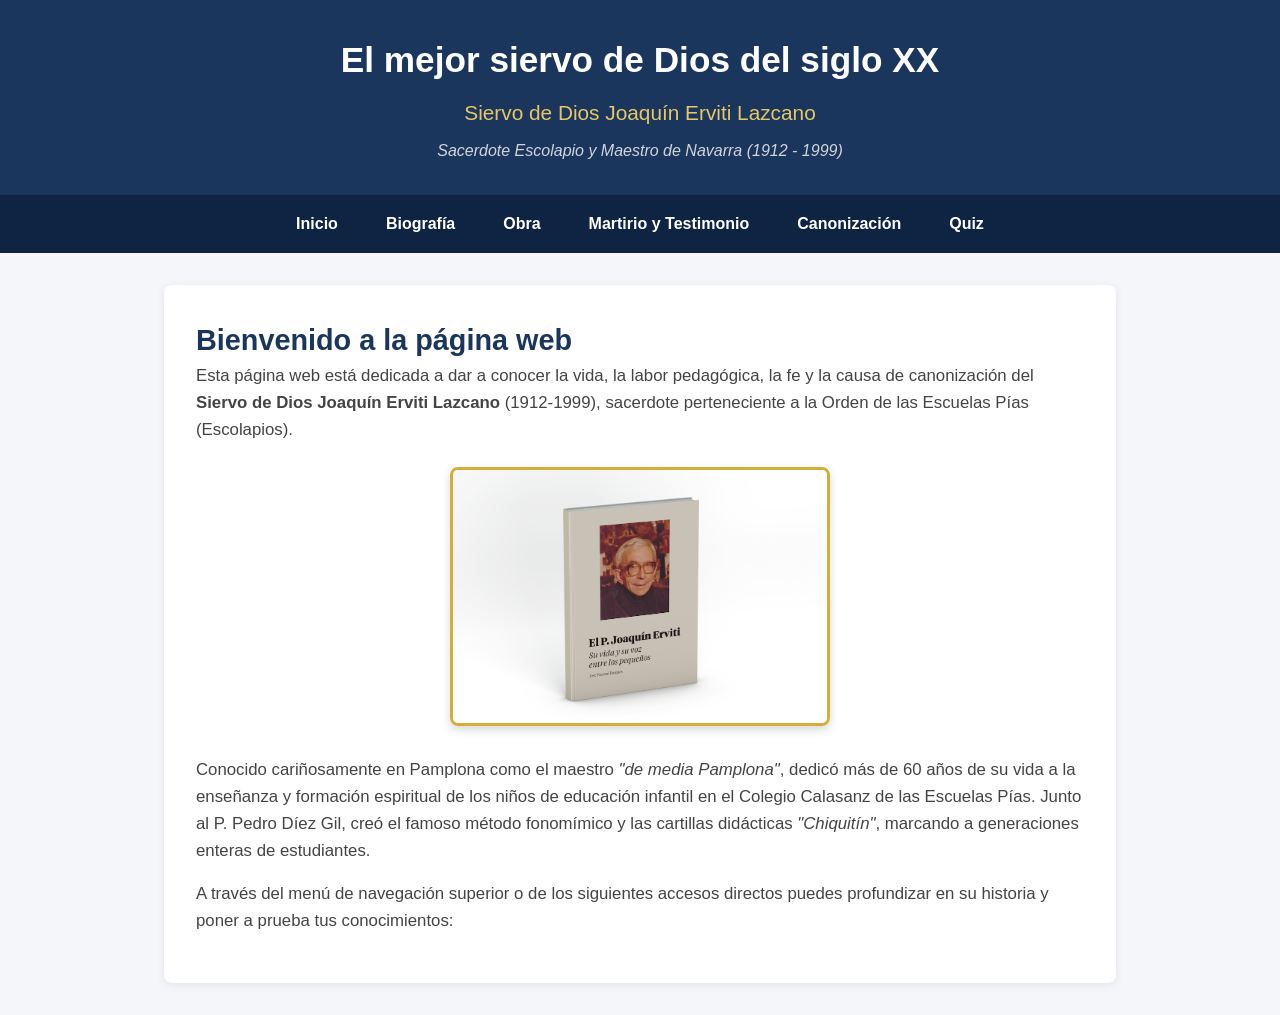
<file: index.html>
<!DOCTYPE html>
<html lang="es">

<head>
    <meta charset="UTF-8">
    <meta name="viewport" content="width=device-width, initial-scale=1.0">
    <title>Inicio | Siervo de Dios Joaquín Erviti Lazcano</title>
    <link rel="stylesheet" href="css/estilos.css">
</head>

<body>
    <header>
        <h1>El mejor siervo de Dios del siglo XX</h1>
        <h2>Siervo de Dios Joaquín Erviti Lazcano</h2>
        <p>Sacerdote Escolapio y Maestro de Navarra (1912 - 1999)</p>
    </header>
    <nav>
        <ul>
            <li><a href="index.html" class="active">Inicio</a></li>
            <li><a href="pages/biografia.html">Biografía</a></li>
            <li><a href="pages/obra.html">Obra</a></li>
            <li><a href="pages/martirio-testimonio.html">Martirio y Testimonio</a></li>
            <li><a href="pages/canonizacion.html">Canonización</a></li>
            <li><a href="pages/quiz.html">Quiz</a></li>
        </ul>
    </nav>

    <main class="contenedor">

        <section class="seccion-inicio">
            <h2>Bienvenido a la página web</h2>

            <p>
                Esta página web está dedicada a dar a conocer la vida, la labor pedagógica, la fe y la causa de
                canonización del
                <strong>Siervo de Dios Joaquín Erviti Lazcano</strong> (1912-1999), sacerdote perteneciente a la Orden
                de las Escuelas Pías (Escolapios).
            </p>

            <div class="imagen-santo">
                <img src="img/joaquin_erviti_real.png" alt="Imagen del Siervo de Dios Joaquín Erviti Lazcano">
            </div>

            <p>
                Conocido cariñosamente en Pamplona como el maestro <em>"de media Pamplona"</em>, dedicó más de 60 años
                de su vida
                a la enseñanza y formación espiritual de los niños de educación infantil en el Colegio Calasanz de las
                Escuelas Pías.
                Junto al P. Pedro Díez Gil, creó el famoso método fonomímico y las cartillas didácticas
                <em>"Chiquitín"</em>,
                marcando a generaciones enteras de estudiantes.
            </p>

            <p>
                A través del menú de navegación superior o de los siguientes accesos directos puedes profundizar en su
                historia y poner a prueba tus conocimientos:
            </p>
        </section>

    </main>
</body>

</html>
</file>
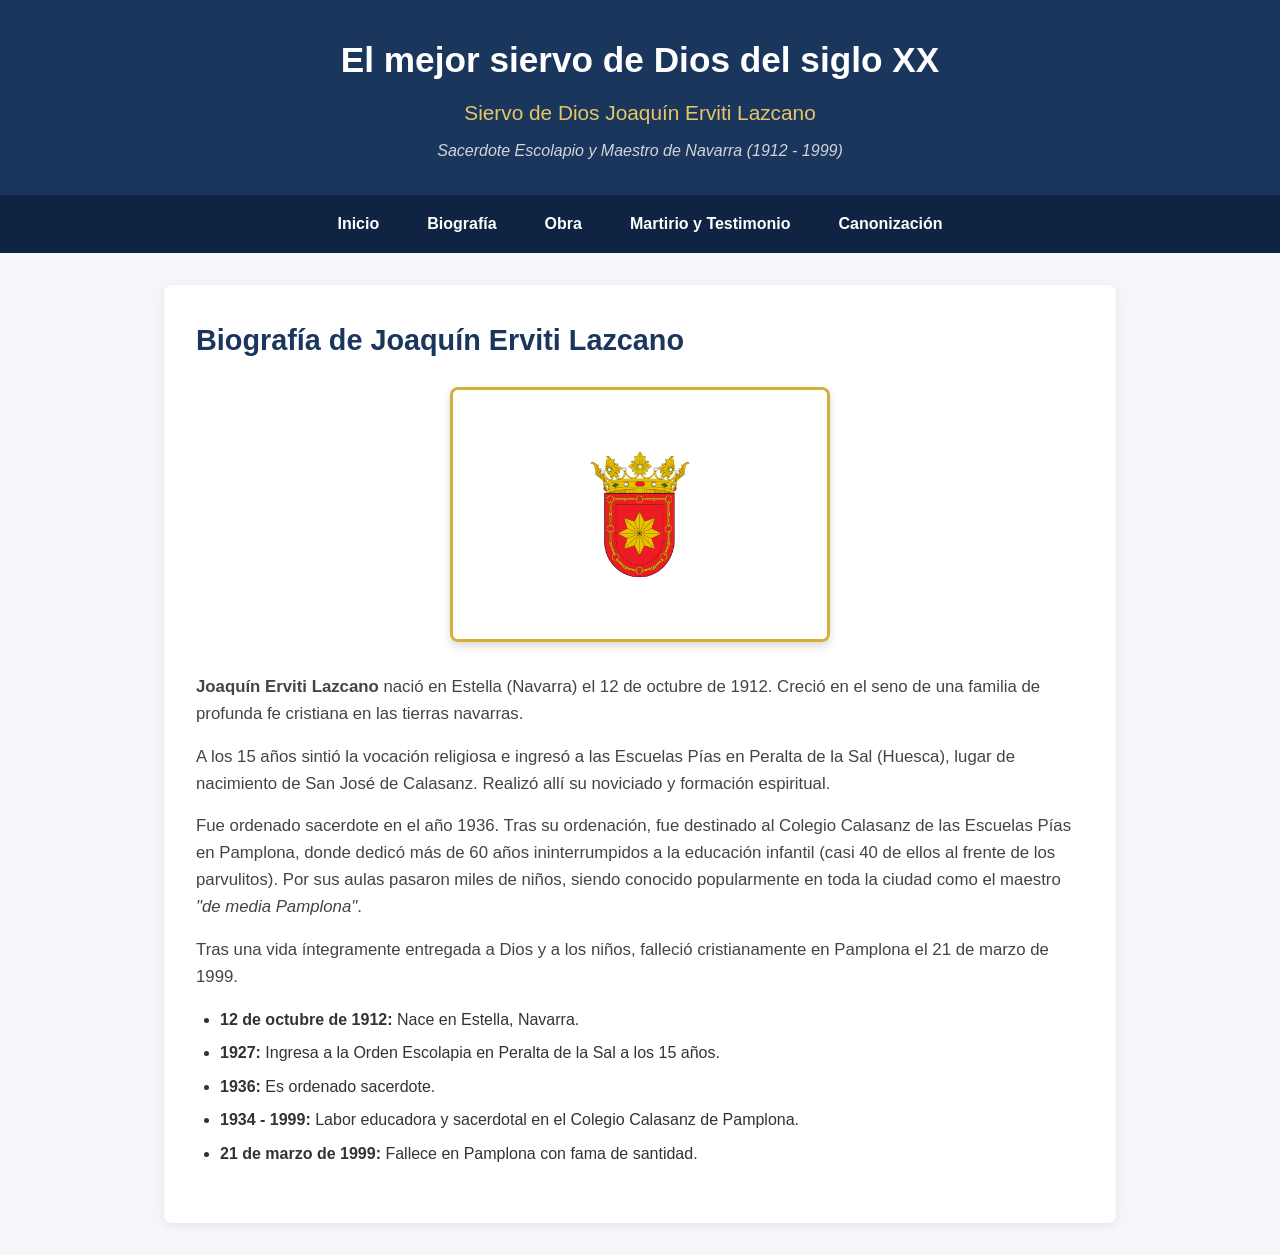
<file: pages/biografia.html>
<!DOCTYPE html>
<html lang="es">

<head>
    <meta charset="UTF-8">
    <meta name="viewport" content="width=device-width, initial-scale=1.0">
    <title>Biografía | Siervo de Dios Joaquín Erviti Lazcano</title>
    <link rel="stylesheet" href="../css/estilos.css">
</head>

<body>
    <header>
        <h1>El mejor siervo de Dios del siglo XX</h1>
        <h2>Siervo de Dios Joaquín Erviti Lazcano</h2>
        <p>Sacerdote Escolapio y Maestro de Navarra (1912 - 1999)</p>
    </header>
    <nav>
        <ul>
            <li><a href="../index.html">Inicio</a></li>
            <li><a href="biografia.html" class="active">Biografía</a></li>
            <li><a href="obra.html">Obra</a></li>
            <li><a href="martirio-testimonio.html">Martirio y Testimonio</a></li>
            <li><a href="canonizacion.html">Canonización</a></li>
        </ul>
    </nav>
    <main class="contenedor">
        <section class="seccion-contenido">
            <h2>Biografía de Joaquín Erviti Lazcano</h2>

            <div class="imagen-santo">
                <img src="../img/estella_navarra.jpg" alt="Estella Navarra - Ciudad natal">
            </div>

            <p>
                <strong>Joaquín Erviti Lazcano</strong> nació en Estella (Navarra) el 12 de octubre de 1912.
                Creció en el seno de una familia de profunda fe cristiana en las tierras navarras.
            </p>

            <p>
                A los 15 años sintió la vocación religiosa e ingresó a las Escuelas Pías en Peralta de la Sal (Huesca),
                lugar de nacimiento de San José de Calasanz. Realizó allí su noviciado y formación espiritual.
            </p>

            <p>
                Fue ordenado sacerdote en el año 1936. Tras su ordenación, fue destinado al Colegio Calasanz de las
                Escuelas Pías en Pamplona,
                donde dedicó más de 60 años ininterrumpidos a la educación infantil (casi 40 de ellos al frente de los
                parvulitos).
                Por sus aulas pasaron miles de niños, siendo conocido popularmente en toda la ciudad como el maestro
                <em>"de media Pamplona"</em>.
            </p>

            <p>
                Tras una vida íntegramente entregada a Dios y a los niños, falleció cristianamente en Pamplona el 21 de
                marzo de 1999.
            </p>

            <ul class="lista-puntos">
                <li><strong>12 de octubre de 1912:</strong> Nace en Estella, Navarra.</li>
                <li><strong>1927:</strong> Ingresa a la Orden Escolapia en Peralta de la Sal a los 15 años.</li>
                <li><strong>1936:</strong> Es ordenado sacerdote.</li>
                <li><strong>1934 - 1999:</strong> Labor educadora y sacerdotal en el Colegio Calasanz de Pamplona.</li>
                <li><strong>21 de marzo de 1999:</strong> Fallece en Pamplona con fama de santidad.</li>
            </ul>
        </section>
    </main>
</body>

</html>
</file>
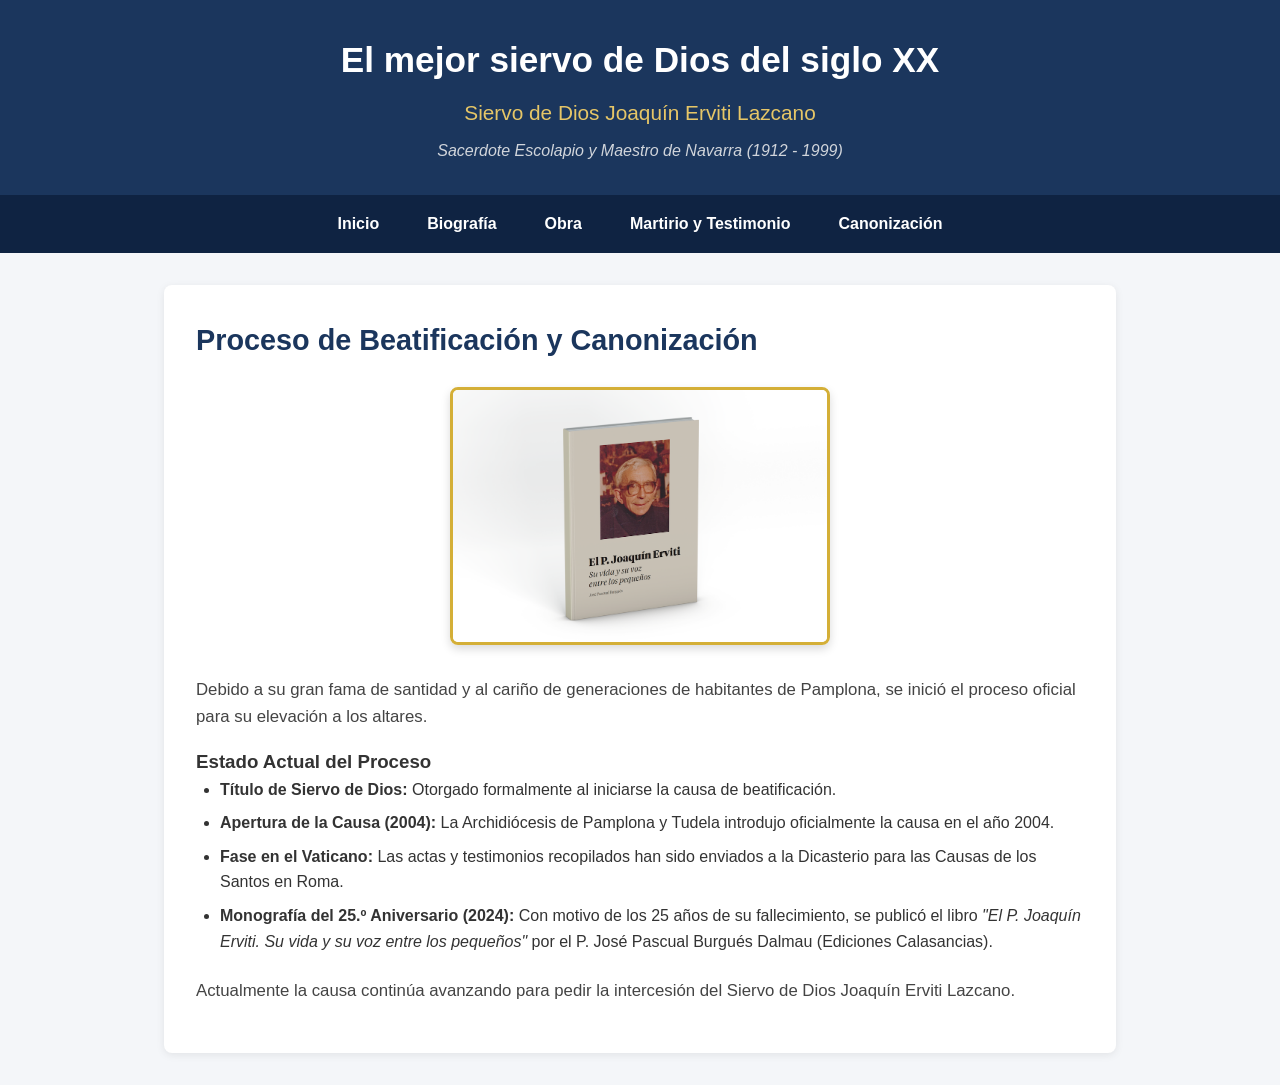
<file: pages/canonizacion.html>
<!DOCTYPE html>
<html lang="es">

<head>
    <meta charset="UTF-8">
    <meta name="viewport" content="width=device-width, initial-scale=1.0">
    <title>Canonización | Siervo de Dios Joaquín Erviti Lazcano</title>
    <link rel="stylesheet" href="../css/estilos.css">
</head>

<body>

    <header>
        <h1>El mejor siervo de Dios del siglo XX</h1>
        <h2>Siervo de Dios Joaquín Erviti Lazcano</h2>
        <p>Sacerdote Escolapio y Maestro de Navarra (1912 - 1999)</p>
    </header>
    <nav>
        <ul>
            <li><a href="../index.html">Inicio</a></li>
            <li><a href="biografia.html">Biografía</a></li>
            <li><a href="obra.html">Obra</a></li>
            <li><a href="martirio-testimonio.html">Martirio y Testimonio</a></li>
            <li><a href="canonizacion.html" class="active">Canonización</a></li>
        </ul>
    </nav>
    <main class="contenedor">
        <section class="seccion-contenido">
            <h2>Proceso de Beatificación y Canonización</h2>

            <div class="imagen-santo">
                <img src="../img/joaquin_erviti_real.png" alt="Padre Joaquín Erviti Lazcano">
            </div>

            <p>
                Debido a su gran fama de santidad y al cariño de generaciones de habitantes de Pamplona,
                se inició el proceso oficial para su elevación a los altares.
            </p>

            <h3>Estado Actual del Proceso</h3>

            <ul class="lista-puntos">
                <li><strong>Título de Siervo de Dios:</strong> Otorgado formalmente al iniciarse la causa de
                    beatificación.</li>
                <li><strong>Apertura de la Causa (2004):</strong> La Archidiócesis de Pamplona y Tudela introdujo
                    oficialmente la causa en el año 2004.</li>
                <li><strong>Fase en el Vaticano:</strong> Las actas y testimonios recopilados han sido enviados a la
                    Dicasterio para las Causas de los Santos en Roma.</li>
                <li><strong>Monografía del 25.º Aniversario (2024):</strong> Con motivo de los 25 años de su
                    fallecimiento, se publicó el libro <em>"El P. Joaquín Erviti. Su vida y su voz entre los
                        pequeños"</em> por el P. José Pascual Burgués Dalmau (Ediciones Calasancias).</li>
            </ul>

            <p>
                Actualmente la causa continúa avanzando para pedir la intercesión del Siervo de Dios Joaquín Erviti
                Lazcano.
            </p>
        </section>
    </main>
</body>

</html>
</file>
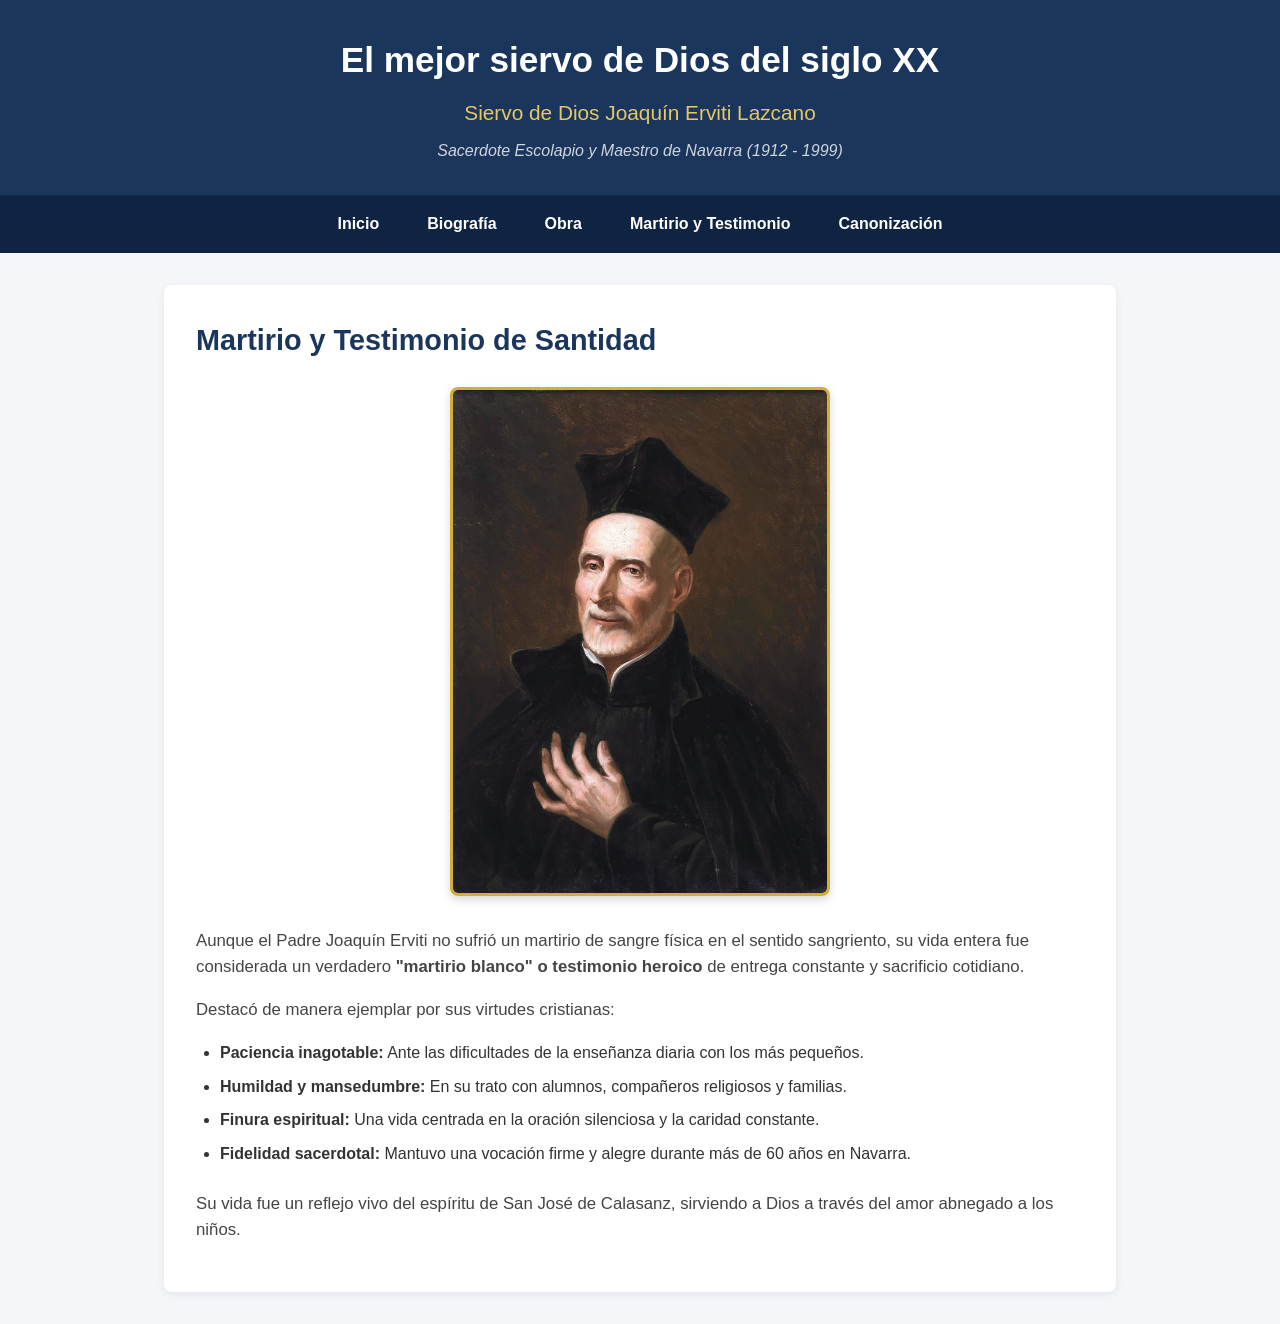
<file: pages/martirio-testimonio.html>
<!DOCTYPE html>
<html lang="es">

<head>
    <meta charset="UTF-8">
    <meta name="viewport" content="width=device-width, initial-scale=1.0">
    <title>Martirio y Testimonio | Siervo de Dios Joaquín Erviti Lazcano</title>
    <link rel="stylesheet" href="../css/estilos.css">
</head>

<body>
    <header>
        <h1>El mejor siervo de Dios del siglo XX</h1>
        <h2>Siervo de Dios Joaquín Erviti Lazcano</h2>
        <p>Sacerdote Escolapio y Maestro de Navarra (1912 - 1999)</p>
    </header>
    <nav>
        <ul>
            <li><a href="../index.html">Inicio</a></li>
            <li><a href="biografia.html">Biografía</a></li>
            <li><a href="obra.html">Obra</a></li>
            <li><a href="martirio-testimonio.html" class="active">Martirio y Testimonio</a></li>
            <li><a href="canonizacion.html">Canonización</a></li>
        </ul>
    </nav>
    <main class="contenedor">
        <section class="seccion-contenido">
            <h2>Martirio y Testimonio de Santidad</h2>

            <div class="imagen-santo">
                <img src="../img/san_jose_calasanz.jpg" alt="San José de Calasanz - Fundador de Escuelas Pías">
            </div>
            <p>
                Aunque el Padre Joaquín Erviti no sufrió un martirio de sangre física en el sentido sangriento,
                su vida entera fue considerada un verdadero <strong>"martirio blanco" o testimonio heroico</strong>
                de entrega constante y sacrificio cotidiano.
            </p>

            <p>
                Destacó de manera ejemplar por sus virtudes cristianas:
            </p>

            <ul class="lista-puntos">
                <li><strong>Paciencia inagotable:</strong> Ante las dificultades de la enseñanza diaria con los más
                    pequeños.</li>
                <li><strong>Humildad y mansedumbre:</strong> En su trato con alumnos, compañeros religiosos y familias.
                </li>
                <li><strong>Finura espiritual:</strong> Una vida centrada en la oración silenciosa y la caridad
                    constante.</li>
                <li><strong>Fidelidad sacerdotal:</strong> Mantuvo una vocación firme y alegre durante más de 60 años en
                    Navarra.</li>
            </ul>

            <p>
                Su vida fue un reflejo vivo del espíritu de San José de Calasanz, sirviendo a Dios a través del amor
                abnegado a los niños.
            </p>
        </section>
    </main>
</body>

</html>
</file>
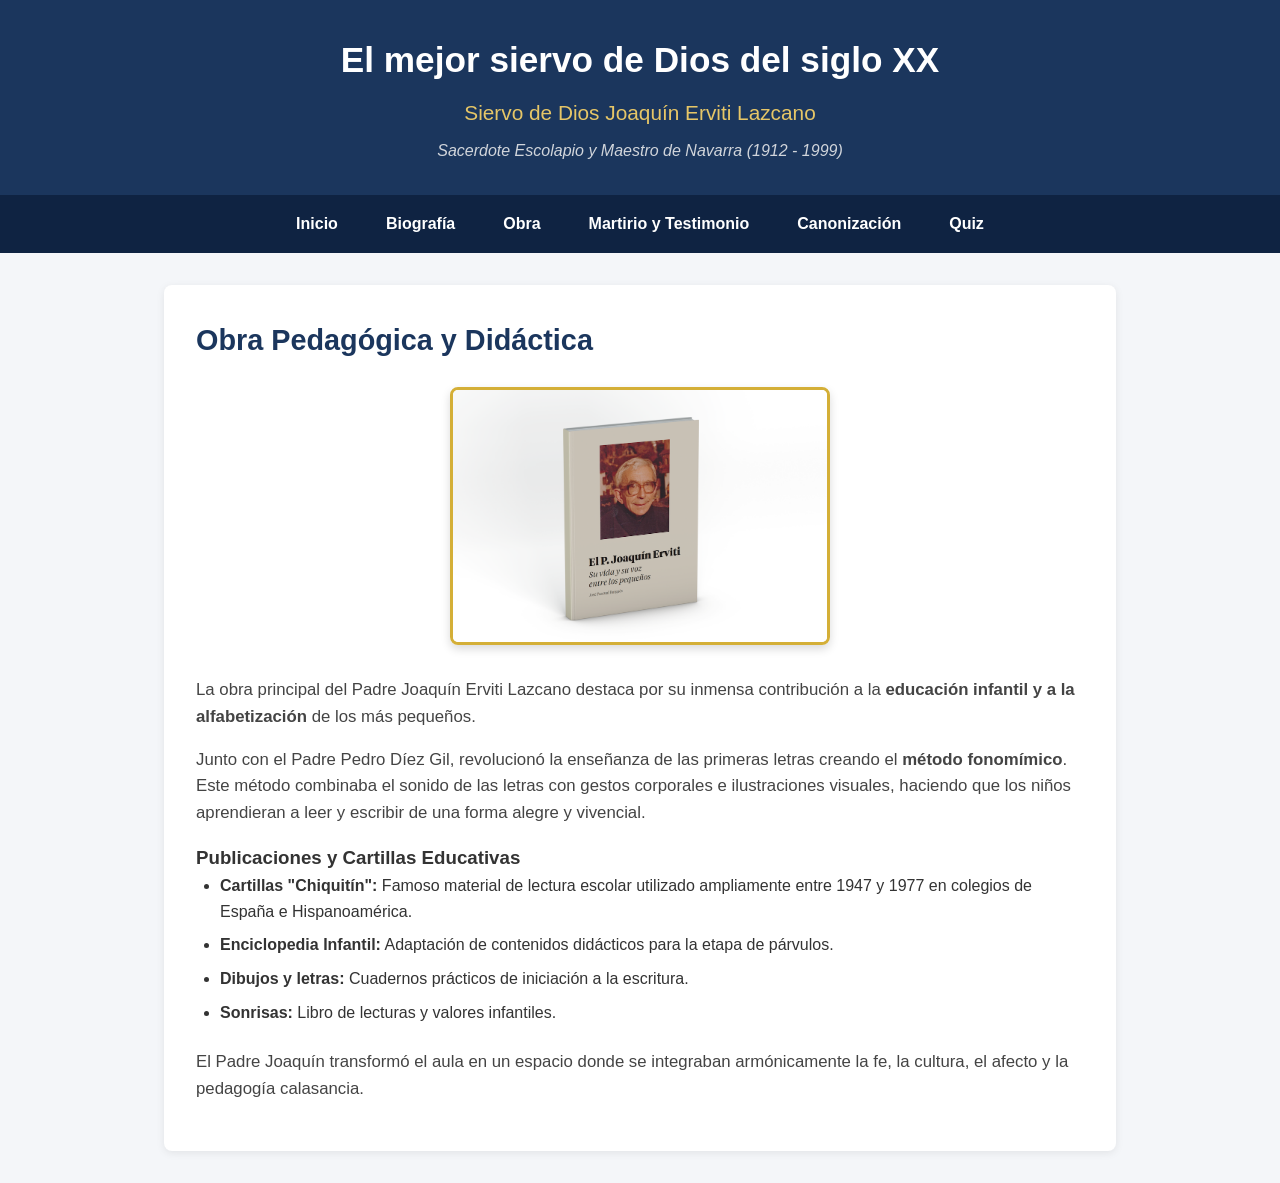
<file: pages/obra.html>
<!DOCTYPE html>
<html lang="es">

<head>
    <meta charset="UTF-8">
    <meta name="viewport" content="width=device-width, initial-scale=1.0">
    <title>Obra | Siervo de Dios Joaquín Erviti Lazcano</title>
    <link rel="stylesheet" href="../css/estilos.css">
</head>

<body>
    <header>
        <h1>El mejor siervo de Dios del siglo XX</h1>
        <h2>Siervo de Dios Joaquín Erviti Lazcano</h2>
        <p>Sacerdote Escolapio y Maestro de Navarra (1912 - 1999)</p>
    </header>
    <nav>
        <ul>
            <li><a href="../index.html">Inicio</a></li>
            <li><a href="biografia.html">Biografía</a></li>
            <li><a href="obra.html" class="active">Obra</a></li>
            <li><a href="martirio-testimonio.html">Martirio y Testimonio</a></li>
            <li><a href="canonizacion.html">Canonización</a></li>
            <li><a href="quiz.html">Quiz</a></li>
        </ul>
    </nav>
    <main class="contenedor">
        <section class="seccion-contenido">
            <h2>Obra Pedagógica y Didáctica</h2>

            <div class="imagen-santo">
                <img src="../img/cartilla_chiquitin.jpg" alt="Cartilla Chiquitin y Obra Pedagógica">
            </div>
            <p>
                La obra principal del Padre Joaquín Erviti Lazcano destaca por su inmensa contribución a la
                <strong>educación infantil y a la alfabetización</strong> de los más pequeños.
            </p>

            <p>
                Junto con el Padre Pedro Díez Gil, revolucionó la enseñanza de las primeras letras creando el
                <strong>método fonomímico</strong>. Este método combinaba el sonido de las letras con gestos corporales
                e
                ilustraciones visuales, haciendo que los niños aprendieran a leer y escribir de una forma alegre y
                vivencial.
            </p>

            <h3>Publicaciones y Cartillas Educativas</h3>
            <ul class="lista-puntos">
                <li><strong>Cartillas "Chiquitín":</strong> Famoso material de lectura escolar utilizado ampliamente
                    entre 1947 y 1977 en colegios de España e Hispanoamérica.</li>
                <li><strong>Enciclopedia Infantil:</strong> Adaptación de contenidos didácticos para la etapa de
                    párvulos.</li>
                <li><strong>Dibujos y letras:</strong> Cuadernos prácticos de iniciación a la escritura.</li>
                <li><strong>Sonrisas:</strong> Libro de lecturas y valores infantiles.</li>
            </ul>

            <p>
                El Padre Joaquín transformó el aula en un espacio donde se integraban armónicamente la fe, la cultura,
                el afecto y la pedagogía calasancia.
            </p>
        </section>
    </main>
</body>

</html>
</file>
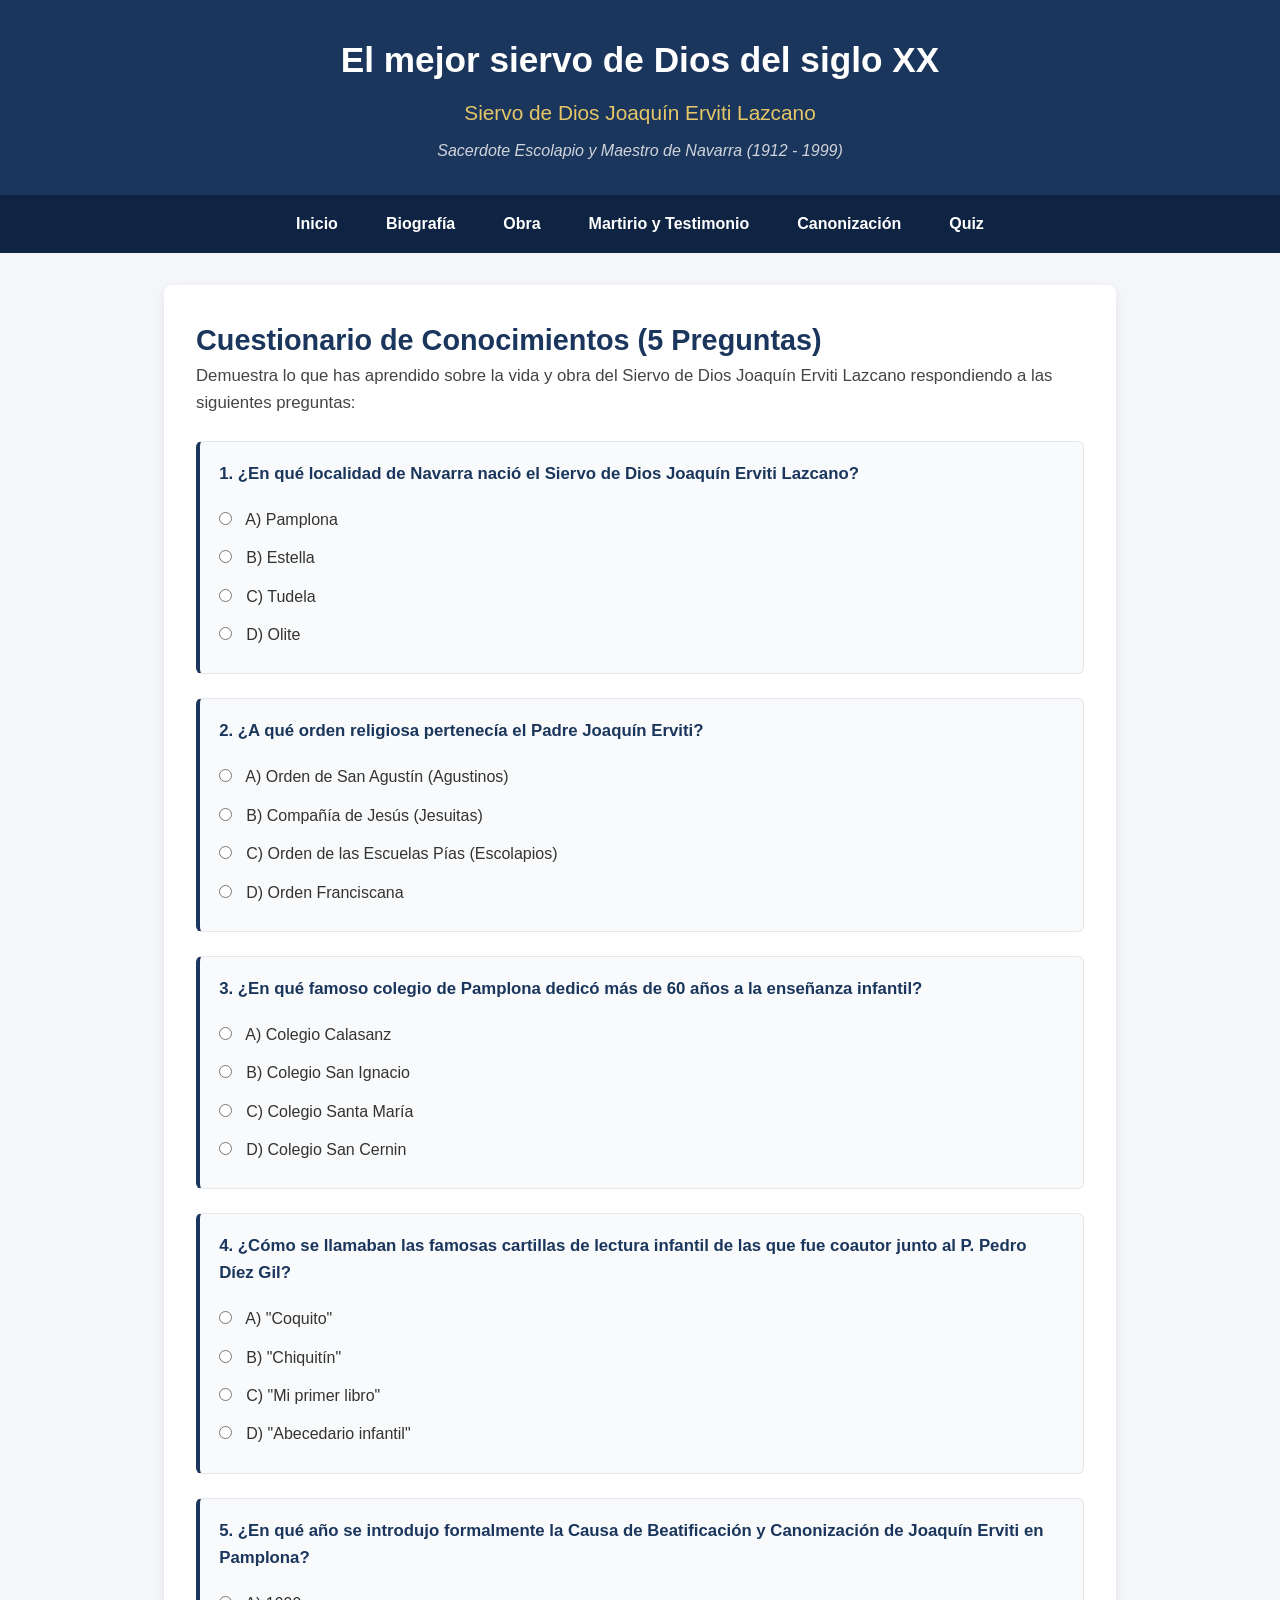
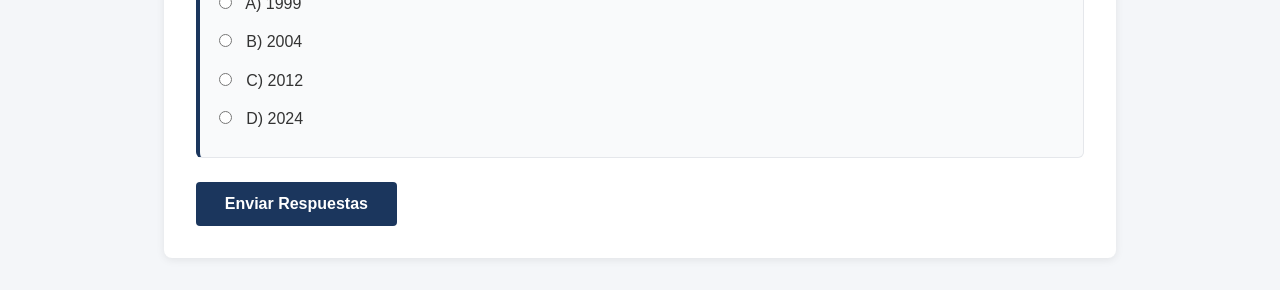
<file: pages/quiz.html>
<!DOCTYPE html>
<html lang="es">

<head>
    <meta charset="UTF-8">
    <meta name="viewport" content="width=device-width, initial-scale=1.0">
    <title>Quiz | Siervo de Dios Joaquín Erviti Lazcano</title>
    <link rel="stylesheet" href="../css/estilos.css">
</head>

<body>

    <header>
        <h1>El mejor siervo de Dios del siglo XX</h1>
        <h2>Siervo de Dios Joaquín Erviti Lazcano</h2>
        <p>Sacerdote Escolapio y Maestro de Navarra (1912 - 1999)</p>
    </header>

    <nav>
        <ul>
            <li><a href="../index.html">Inicio</a></li>
            <li><a href="biografia.html">Biografía</a></li>
            <li><a href="obra.html">Obra</a></li>
            <li><a href="martirio-testimonio.html">Martirio y Testimonio</a></li>
            <li><a href="canonizacion.html">Canonización</a></li>
            <li><a href="quiz.html" class="active">Quiz</a></li>
        </ul>
    </nav>

    <main class="contenedor">
        <section class="seccion-contenido">
            <h2>Cuestionario de Conocimientos (5 Preguntas)</h2>
            <p>Demuestra lo que has aprendido sobre la vida y obra del Siervo de Dios Joaquín Erviti Lazcano
                respondiendo a las siguientes preguntas:</p>

            <form id="quizForm" style="margin-top: 1.5rem;">
                <div class="pregunta-quiz">
                    <p>1. ¿En qué localidad de Navarra nació el Siervo de Dios Joaquín Erviti Lazcano?</p>
                    <div class="opciones-quiz">
                        <label><input type="radio" name="p1" value="A"> A) Pamplona</label>
                        <label><input type="radio" name="p1" value="B"> B) Estella</label>
                        <label><input type="radio" name="p1" value="C"> C) Tudela</label>
                        <label><input type="radio" name="p1" value="D"> D) Olite</label>
                    </div>
                </div>

                <div class="pregunta-quiz">
                    <p>2. ¿A qué orden religiosa pertenecía el Padre Joaquín Erviti?</p>
                    <div class="opciones-quiz">
                        <label><input type="radio" name="p2" value="A"> A) Orden de San Agustín (Agustinos)</label>
                        <label><input type="radio" name="p2" value="B"> B) Compañía de Jesús (Jesuitas)</label>
                        <label><input type="radio" name="p2" value="C"> C) Orden de las Escuelas Pías
                            (Escolapios)</label>
                        <label><input type="radio" name="p2" value="D"> D) Orden Franciscana</label>
                    </div>
                </div>

                <div class="pregunta-quiz">
                    <p>3. ¿En qué famoso colegio de Pamplona dedicó más de 60 años a la enseñanza infantil?</p>
                    <div class="opciones-quiz">
                        <label><input type="radio" name="p3" value="A"> A) Colegio Calasanz</label>
                        <label><input type="radio" name="p3" value="B"> B) Colegio San Ignacio</label>
                        <label><input type="radio" name="p3" value="C"> C) Colegio Santa María</label>
                        <label><input type="radio" name="p3" value="D"> D) Colegio San Cernin</label>
                    </div>
                </div>

                <div class="pregunta-quiz">
                    <p>4. ¿Cómo se llamaban las famosas cartillas de lectura infantil de las que fue coautor junto al P.
                        Pedro Díez Gil?</p>
                    <div class="opciones-quiz">
                        <label><input type="radio" name="p4" value="A"> A) "Coquito"</label>
                        <label><input type="radio" name="p4" value="B"> B) "Chiquitín"</label>
                        <label><input type="radio" name="p4" value="C"> C) "Mi primer libro"</label>
                        <label><input type="radio" name="p4" value="D"> D) "Abecedario infantil"</label>
                    </div>
                </div>

                <div class="pregunta-quiz">
                    <p>5. ¿En qué año se introdujo formalmente la Causa de Beatificación y Canonización de Joaquín
                        Erviti en Pamplona?</p>
                    <div class="opciones-quiz">
                        <label><input type="radio" name="p5" value="A"> A) 1999</label>
                        <label><input type="radio" name="p5" value="B"> B) 2004</label>
                        <label><input type="radio" name="p5" value="C"> C) 2012</label>
                        <label><input type="radio" name="p5" value="D"> D) 2024</label>
                    </div>
                </div>

                <button type="button" class="boton-quiz" onclick="evaluarQuiz()">Enviar Respuestas</button>
            </form>

            <div id="resultadoBox" class="resultado-quiz"></div>
        </section>
    </main>

    <script>
        function evaluarQuiz() {
            const respuestasCorrectas = {
                p1: "B",
                p2: "C",
                p3: "A",
                p4: "B",
                p5: "B"
            };

            let puntos = 0;
            let total = 5;
            let respondidas = 0;

            for (let i = 1; i <= total; i++) {
                const radios = document.getElementsByName('p' + i);
                for (const radio of radios) {
                    if (radio.checked) {
                        respondidas++;
                        if (radio.value === respuestasCorrectas['p' + i]) {
                            puntos++;
                        }
                    }
                }
            }

            const box = document.getElementById('resultadoBox');
            box.style.display = 'block';

            if (respondidas < total) {
                box.className = 'resultado-quiz resultado-regular';
                box.innerHTML = '⚠️ Por favor, responde a las 5 preguntas antes de enviar.';
                return;
            }

            if (puntos === total) {
                box.className = 'resultado-quiz resultado-exito';
                box.innerHTML = '🎉 Acertaste ' + puntos + ' de ' + total + ' preguntas (100%). ¡Conoces muy bien al Siervo de Dios!';
            } else {
                box.className = 'resultado-quiz resultado-regular';
                box.innerHTML = '📊 Has acertado ' + puntos + ' de ' + total + ' preguntas. ¡Repasa las secciones para conseguir el 100%!';
            }
        }
    </script>
</body>

</html>
</file>
<file: css/estilos.css>
* {
    margin: 0;
    padding: 0;
    box-sizing: border-box;
}

body {
    font-family: Arial, Helvetica, sans-serif;
    line-height: 1.6;
    background-color: #f4f6f9;
    color: #333333;
}

header {
    background-color: #1b365d;
    color: #ffffff;
    padding: 2rem 1rem;
    text-align: center;
}

header h1 {
    font-size: 2.2rem;
    margin-bottom: 0.5rem;
}

header h2 {
    font-size: 1.3rem;
    font-weight: normal;
    color: #e6c667;
}

header p {
    font-size: 1rem;
    margin-top: 0.5rem;
    font-style: italic;
    color: #d1d5db;
}

/* Barra de Navegación */
nav {
    background-color: #0f2342;
    text-align: center;
}

nav ul {
    list-style: none;
    display: flex;
    justify-content: center;
    flex-wrap: wrap;
}

nav ul li a {
    display: block;
    color: #ffffff;
    text-decoration: none;
    padding: 1rem 1.5rem;
    font-weight: bold;
}

.contenedor {
    max-width: 1000px;
    margin: 2rem auto;
    padding: 0 1.5rem;
}

.seccion-inicio,
.seccion-contenido {
    background-color: #ffffff;
    padding: 2rem;
    border-radius: 8px;
    box-shadow: 0 2px 8px rgba(0, 0, 0, 0.08);
}

.seccion-inicio h2,
.seccion-contenido h2 {
    color: #1b365d;
    font-size: 1.8rem;
}

.seccion-inicio p,
.seccion-contenido p {
    margin-bottom: 1rem;
    font-size: 1.05rem;
    color: #444444;
}

.imagen-santo {
    text-align: center;
    margin: 1.5rem 0;
}

.imagen-santo img {
    max-width: 100%;
    width: 380px;
    height: auto;
    border-radius: 8px;
    border: 3px solid #d4af37;
    box-shadow: 0 4px 10px rgba(0, 0, 0, 0.15);
}

.imagen-santo figcaption {
    margin-top: 0.5rem;
    font-size: 0.9rem;
    color: #666666;
    font-style: italic;
}

.grid-secciones {
    display: grid;
    grid-template-columns: repeat(auto-fit, minmax(220px, 1fr));
    gap: 1.5rem;
    margin-top: 2rem;
}

.tarjeta-seccion {
    background-color: #f9fafb;
    border: 1px solid #e5e7eb;
    border-top: 4px solid #1b365d;
    padding: 1.5rem;
    border-radius: 6px;
    text-align: center;
}

.tarjeta-seccion h3 {
    color: #1b365d;
    margin-bottom: 0.8rem;
}

.tarjeta-seccion p {
    font-size: 0.95rem;
    color: #666666;
    margin-bottom: 1.2rem;
}

.boton-enlace {
    display: inline-block;
    background-color: #1b365d;
    color: #ffffff;
    padding: 0.5rem 1.2rem;
    text-decoration: none;
    border-radius: 4px;
    font-weight: bold;
    font-size: 0.9rem;
    transition: background-color 0.3s;
}

.boton-enlace:hover {
    background-color: #d4af37;
    color: #0f2342;
}

/* Listas y Destacados */
ul.lista-puntos {
    margin-left: 1.5rem;
    margin-bottom: 1.5rem;
}

ul.lista-puntos li {
    margin-bottom: 0.5rem;
}

.pregunta-quiz {
    background-color: #f9fafb;
    border: 1px solid #e5e7eb;
    border-left: 4px solid #1b365d;
    padding: 1.2rem;
    border-radius: 6px;
    margin-bottom: 1.5rem;
}

.pregunta-quiz p {
    font-weight: bold;
    color: #1b365d;
    margin-bottom: 0.8rem;
}

.opciones-quiz label {
    display: block;
    padding: 0.4rem 0;
    cursor: pointer;
    font-size: 1rem;
    color: #333333;
}

.opciones-quiz input[type="radio"] {
    margin-right: 0.6rem;
}

.boton-quiz {
    background-color: #1b365d;
    color: #ffffff;
    border: none;
    padding: 0.8rem 1.8rem;
    font-size: 1rem;
    font-weight: bold;
    border-radius: 4px;
    cursor: pointer;
    transition: background-color 0.3s;
}

.boton-quiz:hover {
    background-color: #d4af37;
    color: #0f2342;
}

.resultado-quiz {
    display: none;
    margin-top: 1.5rem;
    padding: 1.2rem;
    border-radius: 6px;
    text-align: center;
    font-size: 1.1rem;
    font-weight: bold;
}

.resultado-exito {
    background-color: #d1fae5;
    color: #065f46;
    border: 1px solid #a7f3d0;
}

.resultado-regular {
    background-color: #fef3c7;
    color: #92400e;
    border: 1px solid #fde68a;
}

footer {
    background-color: #1b365d;
    color: #ffffff;
    text-align: center;
    padding: 1.5rem 1rem;
    margin-top: 3rem;
    border-top: 3px solid #d4af37;
}

footer p {
    font-size: 0.9rem;
}

@media (max-width: 600px) {
    nav ul {
        flex-direction: column;
    }

    nav ul li a {
        padding: 0.8rem;
        border-bottom: 1px solid #1b365d;
    }

    header h1 {
        font-size: 1.8rem;
    }
}
</file>
